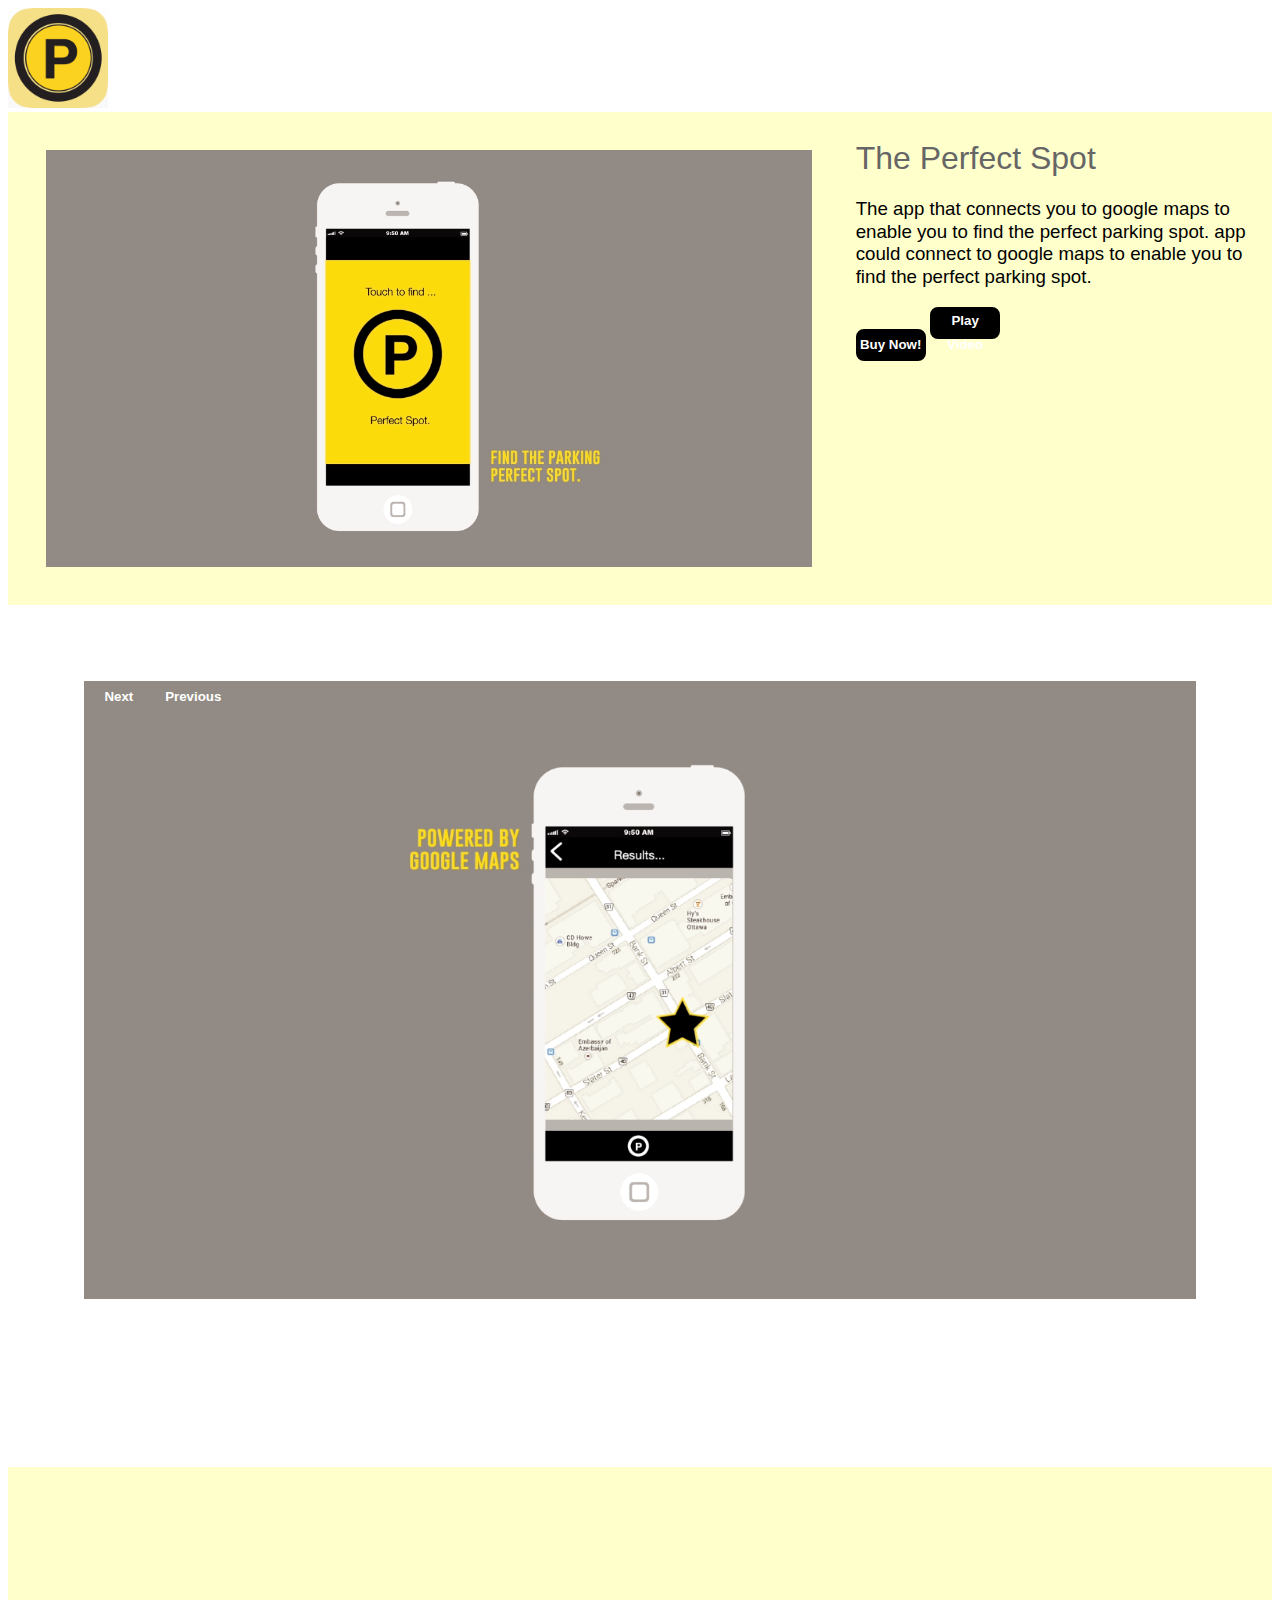
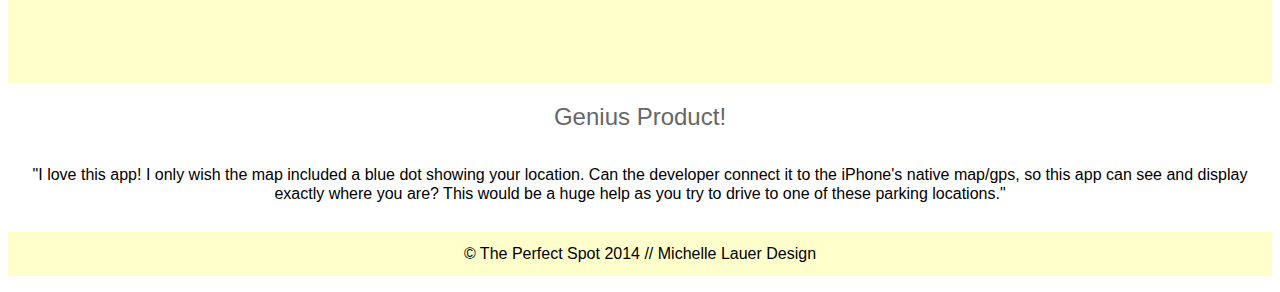
<file: index.html>
<!doctype html>
<html>
<head>
<meta charset="UTF-8">
<title>The Perfect Spot</title>
<link href="css/dialog-polyfill.css" rel="stylesheet">
<link href="css/general.css" rel="stylesheet">
<link href="css/grid.css"rel="stylesheet">
<href='http://fonts.googleapis.com/css?family=Carrois+Gothic+SC' rel='stylesheet' type='text/css'>
</head>
<header>
<img src="img/App Icon [Rounded]/iTunesArtwork@2x.png" width="100" height="100">
</header>


<body>

<div class="grid-1">
	
	<div class="unit unit-s-1 unit-m-2-3 unit-l-2-3 ">
		<div class="unit-spacer">
			<img src="img/ screen.png" class="flex-img1" alt="">
		</div>
	</div>
	
	<div class="unit unit-s-1 unit-m-1-3 unit-l-1-3 ">
		<div class="unit-spacer">
			<h1>The Perfect Spot</h1>
			<h3>The app that connects you to google maps to enable you to find the perfect parking spot. app could connect to google maps to enable you to find the perfect parking spot.<br></h3>
<button id="btn">Buy Now!</button>

<button id="btn-open">Play Video</button>
	
	<dialog id="video">
	<button id="btn-close">x</button>
	<div id="video-placeholder"></div>
	</dialog>

		</div>
	</div>

</div>

<div class="carousel">
	<div class="carousel-items">
		<img data-state="current" src="img/screen-1.png" alt"">
		<img src="img/screen-0.png" alt"">
		<img src="img/screen-1.png" alt"">
		<img src="img/screen-2.png" alt"">
		<img src="img/screen-3.png" alt"">
	</div>
	
	<div class="carousel-buttons">
		<button class="next">Next</button>
		<button class="previous">Previous</button>
	
	</div>
</div>

<section class="logo-section">
		<img class="logo" src="img/logo.svg" alt="">
	</section>

	<div class="rand-test"></div>

<script src="http://code.jquery.com/jquery-2.0.3.min.js"></script>
<script src="js/dialog-polyfill.js"></script>
<script src="js/waypoints.min.js"></script>
<script src="js/main.js"></script>
<script src="js/animation.js"></script>
<script src="js/testimonials.js"></script>


	
	
</body>


<footer>
<p>© The Perfect Spot 2014 // Michelle Lauer Design</p>
</footer>

</html>
</file>
<file: css/dialog-polyfill.css>
dialog {
  position: absolute;
  left: 0; right: 0;
  margin: auto;
  border: solid;
  padding: 1em;
  background: white;
  color: black;

  width: -moz-fit-content;
  width: -webkit-fit-content;
  width: fit-content;

  height: -moz-fit-content;
  height: -webkit-fit-content;
  height: fit-content;

  display: none;
}

dialog[open] {
  display: block;
}

.backdrop {
  position: fixed;
  background: rgba(0,0,0,0.1);
  top: 0;
  bottom: 0;
  left: 0;
  right: 0;
}
</file>
<file: css/general.css>
@-moz-viewport { width: device-width; scale: 1; }
@-ms-viewport { width: device-width; scale: 1; }
@-o-viewport { width: device-width; scale: 1; }
@-webkit-viewport { width: device-width; scale: 1; }
@viewport { width: device-width; scale: 1; }


html{
	margin:0;
	padding:0;
	font: normal 100%/1.2 Georgia,serif;
	font-family: 'Carrois Gothic SC', sans-serif;
}

nav {
	background-color:#666;
	padding: .5em;
	text-align: center;
}

nav a {
	color:#FFF;
	list-style-type: none;
	text-decoration: none;
}
nav a:hover {
	color:#000;
}

nav a:selected {
	color:#000;
}

h1 {
	color:#666;
	font-weight: 300;
}

h2 {
	color:#666;
	text-align:center;
	font-weight: 300;
}

h3 {
	font-weight: 300;
}

p {
	text-align:center;
	font-weight: 300;
	padding: 1%;
}

.flex-img {
	display: block;
	width: 100%;

}

.flex-img1 {
	display: block;
	width: 92%;
	margin: 4%;
/*	border-radius: 200px 200px 200px 200px;
	-moz-border-radius: 200px 200px 200px 200px;
	-webkit-border-radius: 200px 200px 200px 200px;
	border: 15px none #fcfcfc;*/

}
.grid {
  letter-spacing: -0.31em;
  *letter-spacing: normal;
  *word-spacing: -0.43em;
  text-rendering: optimizespeed;
}
.opera-only :-o-prefocus,
.grid {
  word-spacing: -0.43em;
}

.unit {
  display: inline-block;
  *display: inline;
  zoom: 1;
  letter-spacing: normal;
  text-rendering: auto;
  vertical-align: top;
  word-spacing: normal;
}
.unit-spacer {
  padding: 8px;
}

.carousel {
	padding-bottom: 56.23%; /*Image aspect ratio: height / width * 100 */
	position: relative;
	margin: 6%;
}

.carousel-items img {
	position:absolute;
	top: 0;
	left: 0;
	width: 100%;
}

.carousel-items [data-state="current"] {
	z-index: 100;
}

.carousel-items [data-state="incoming"] {
	z-index:101;
}

.carousel-buttons {
	position: absolute;
	z-index: 1000;
}

dialog {
	border: 2px solid #000;
	border-radius: 8px;
	box-shadow: 1px 1px 10px rgba(0,0,0,0.5);
}

dialog + .backdrop {
	background-color: rgba(0,0,0,0.5);
}

#btn {
	width: 70px;
	height: 32px;
	border-radius: 8px;
	text-align: center;
	line-height: 24px;
	border:2px solid #000;
	background-color: #000;
	color: #fff;
	padding: 0;
	font-weight: bold;
	cursor: pointer;

}

#btn-open {
	width: 70px;
	height: 32px;
	border-radius: 8px;
	text-align: center;
	line-height: 24px;
	border:2px solid #000;
	background-color: #000;
	color: #fff;
	padding: 0;
	font-weight: bold;
	cursor: pointer;

}

#btn-close {
	width: 32px;
	height: 32px;
	border-radius: 16px;
	text-align: center;
	line-height: 24px;
	border:2px solid #fff;
	background-color: #000;
	color: #fff;
	box-shadow: 1px 1px 3px rgba(0,0,0,0.5);
	padding: 0;
	font-weight: bold;
	cursor: pointer;
	position:absolute;
	top: -16px;
	right:-16px;
}

.next {
	width: 70px;
	height: 32px;
	border-radius: 8px;
	text-align: center;
	line-height: 24px;
	border:0;
	background-color:transparent;
	color: #fff;
	padding: 0;
	font-weight: bold;
	cursor: pointer;

}

.previous {
	width: 70px;
	height: 32px;
	border-radius: 8px;
	text-align: center;
	line-height: 24px;
	border:0;
	background-color: transparent;
	color: #fff;
	padding: 0;
	font-weight: bold;
	cursor: pointer;

}

@media only screen and (max-width: 38em) {
  .unit-s-hidden {
    display: none;
    visibility: hidden;
  }
  .unit-s-1 {
    display: block;
  }
  .unit-s-1-2 {
    width: 50%;
  }
  .unit-s-1-3 {
    width: 33.33333%;
  }
  .unit-s-2-3 {
    width: 66.66667%;
  }
  .unit-s-1-4 {
    width: 25%;
  }
  .unit-s-3-4 {
    width: 75%;
  }

h1 {
	font-size: 16px;
}

p { 
	font-size: 12px;
}
}

@media only screen and (min-width: 38em) and (max-width: 60em) {
  .unit-m-hidden {
    display: none;
    visibility: hidden;
  }
  .unit-m-1 {
    display: block;
  }
  .unit-m-1-2 {
    width: 50%;
  }
  .unit-m-1-3 {
    width: 33.33333%;
  }
  .unit-m-2-3 {
    width: 66.66667%;
  }
  .unit-m-1-4 {
    width: 25%;
  }
  .unit-m-3-4 {
    width: 75%;
  }
}
@media only screen and (min-width: 60em) {
  .unit-l-hidden {
    display: none;
    visibility: hidden;
  }
  .unit-l-1 {
    display: block;
  }
  .unit-l-1-2 {
    width: 50%;
  }
  .unit-l-1-3 {
    width: 33.33333%;
  }
  .unit-l-2-3 {
    width: 66.66667%;
  }
  .unit-l-1-4 {
    width: 25%;
  }
  .unit-l-3-4 {
    width: 75%;
  }
}

section {
	padding: 3rem 0;
}


.logo-section {
	background-color: #FFC;
	
}

.logo {
	width: 120px;
	opacity: 0;
	display: block;
	margin: 0 auto;
}

.js-logo-animate {
	-webkit-animation:logo-fade 4s linear 1 forwards;
}

@-webkit-keyframes logo-fade {
	0% {
		opacity: 0;
	}
	100% {
		opacity: 1;
	}
}



footer {
	 background-color:#FFC;
}
</file>
<file: css/grid.css>
.grid {
  letter-spacing: -0.31em;
  *letter-spacing: normal;
  *word-spacing: -0.43em;
  text-rendering: optimizespeed;
}

.grid-1 {
  letter-spacing: -0.31em;
  *letter-spacing: normal;
  *word-spacing: -0.43em;
  text-rendering: optimizespeed;
  background-color:#FFC;

}
.opera-only :-o-prefocus,
.grid {
  word-spacing: -0.43em;
}
.unit {
  display: inline-block;
  *display: inline;
  zoom: 1;
  letter-spacing: normal;
  text-rendering: auto;
  vertical-align: top;
  word-spacing: normal;
}
.unit-spacer {
  padding: 5px;
}
@media only screen and (max-width: 38em) {
  .unit-s-hidden {
    display: none;
    visibility: hidden;
  }
  .unit-s-1 {
    display: block;
  }
  .unit-s-1-2 {
    width: 50%;
  }
  .unit-s-1-3 {
    width: 33.33333%;
  }
  .unit-s-2-3 {
    width: 66.66667%;
  }
  .unit-s-1-4 {
    width: 25%;
  }
  .unit-s-3-4 {
    width: 75%;
  }
}
@media only screen and (min-width: 38em) and (max-width: 60em) {
  .unit-m-hidden {
    display: none;
    visibility: hidden;
  }
  .unit-m-1 {
    display: block;
  }
  .unit-m-1-2 {
    width: 50%;
  }
  .unit-m-1-3 {
    width: 33.33333%;
  }
  .unit-m-2-3 {
    width: 66.66667%;
  }
  .unit-m-1-4 {
    width: 25%;
  }
  .unit-m-3-4 {
    width: 75%;
  }
}
@media only screen and (min-width: 60em) {
  .unit-l-hidden {
    display: none;
    visibility: hidden;
  }
  .unit-l-1 {
    display: block;
  }
  .unit-l-1-2 {
    width: 50%;
  }
  .unit-l-1-3 {
    width: 33.33333%;
  }
  .unit-l-2-3 {
    width: 66.66667%;
  }
  .unit-l-1-4 {
    width: 25%;
  }
  .unit-l-3-4 {
    width: 75%;
  }
}
</file>
